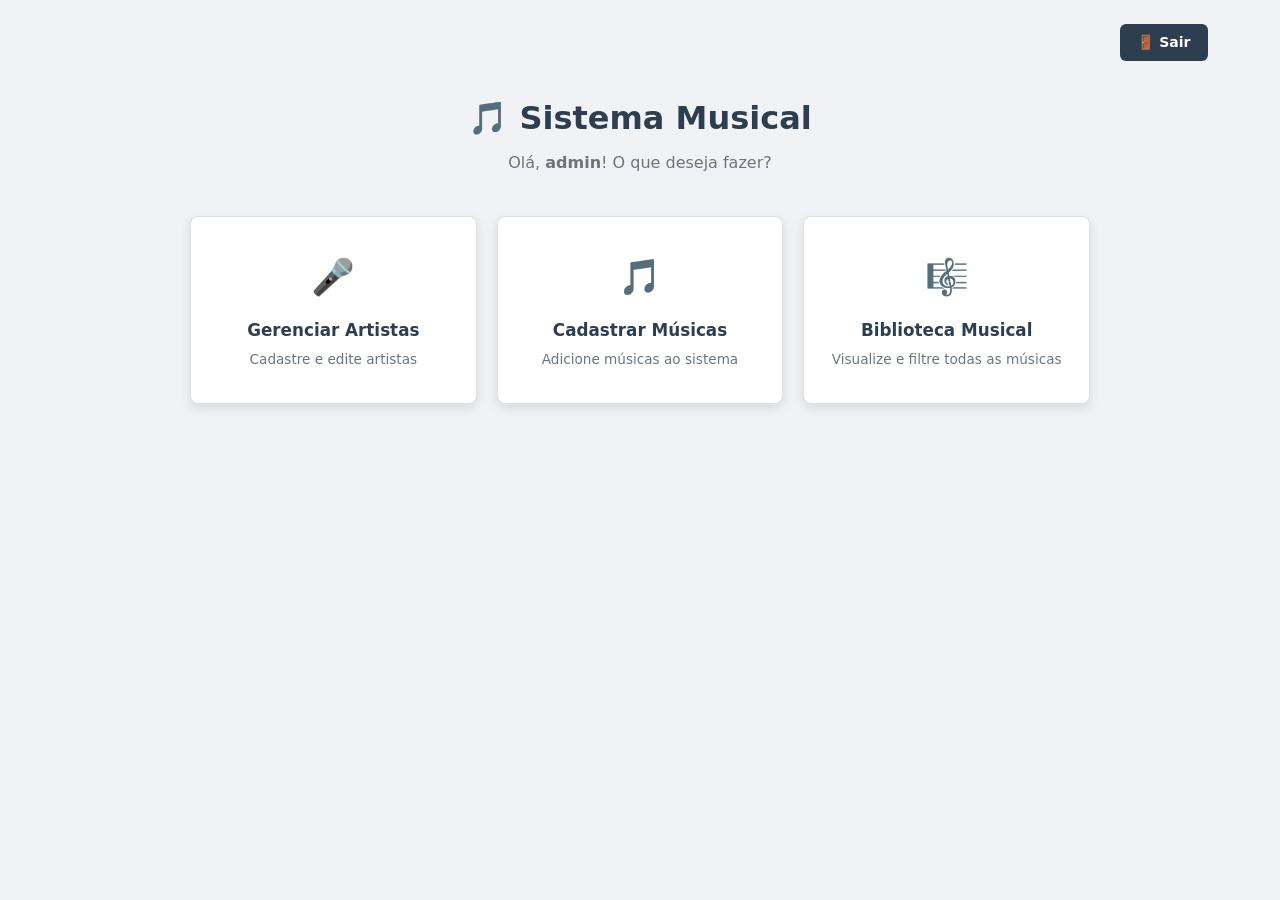
<file: sistema-musical/index.html>
<!DOCTYPE html>
<html lang="pt-br">
<head>
    <meta charset="UTF-8">
    <meta name="viewport" content="width=device-width, initial-scale=1.0">
    <title>Menu Principal — Sistema Musical</title>
    <link rel="icon" href="data:image/svg+xml,<svg xmlns=%27http://www.w3.org/2000/svg%27 viewBox=%270 0 100 100%27><text y=%27.9em%27 font-size=%2790%27>🎵</text></svg>">
    <link rel="stylesheet" href="styles.css">
</head>
<body>
    <div class="container">
        <div class="topbar">
            <a href="login.html" class="btn-back">🚪 Sair</a>
        </div>

        <div class="page-header">
            <h1>🎵 Sistema Musical</h1>
            <p>Olá, <strong>admin</strong>! O que deseja fazer?</p>
        </div>

        <div class="menu-grid">
            <div class="menu-card">
                <a href="cadastro_artista.html">
                    <div class="menu-card-icon">🎤</div>
                    <div class="menu-card-title">Gerenciar Artistas</div>
                    <div class="menu-card-desc">Cadastre e edite artistas</div>
                </a>
            </div>

            <div class="menu-card">
                <a href="cadastro_musica.html">
                    <div class="menu-card-icon">🎵</div>
                    <div class="menu-card-title">Cadastrar Músicas</div>
                    <div class="menu-card-desc">Adicione músicas ao sistema</div>
                </a>
            </div>

            <div class="menu-card">
                <a href="listagem_musicas.html">
                    <div class="menu-card-icon">🎼</div>
                    <div class="menu-card-title">Biblioteca Musical</div>
                    <div class="menu-card-desc">Visualize e filtre todas as músicas</div>
                </a>
            </div>
        </div>
    </div>
</body>
</html>
</file>
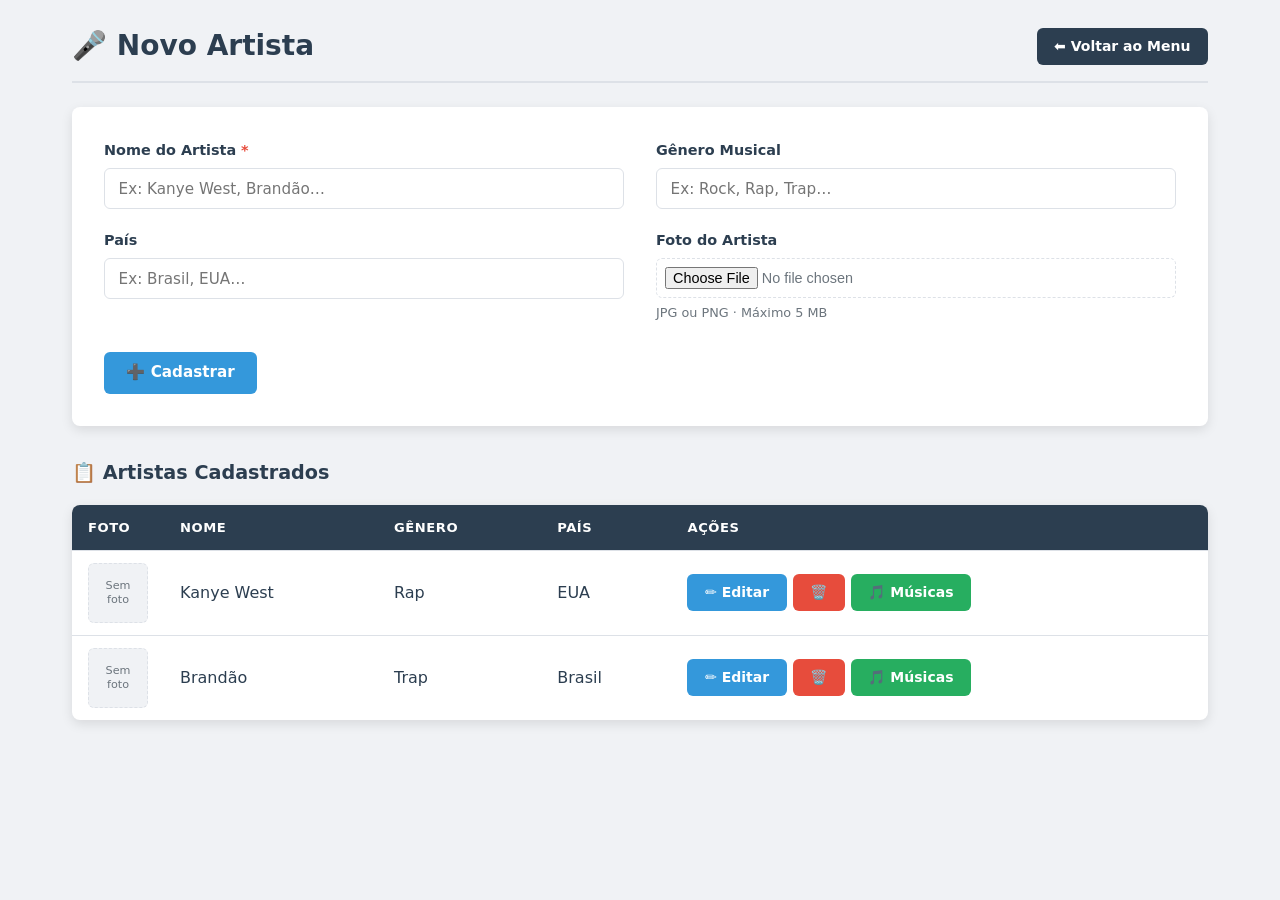
<file: sistema-musical/cadastro_artista.html>
<!DOCTYPE html>
<html lang="pt-br">
<head>
    <meta charset="UTF-8">
    <meta name="viewport" content="width=device-width, initial-scale=1.0">
    <title>Novo Artista — Sistema Musical</title>
    <link rel="icon" href="data:image/svg+xml,<svg xmlns=%27http://www.w3.org/2000/svg%27 viewBox=%270 0 100 100%27><text y=%27.9em%27 font-size=%2790%27>🎵</text></svg>">
    <link rel="stylesheet" href="styles.css">
</head>
<body>
<div class="container">

    <div class="page-header-bar">
        <h2>🎤 Novo Artista</h2>
        <div class="header-actions">
            <a href="index.html" class="btn-back">⬅ Voltar ao Menu</a>
        </div>
    </div>

    <form method="post" action="#" enctype="multipart/form-data">

        <div class="form-grid">

            <div class="form-group">
                <label for="nome">Nome do Artista <span style="color:var(--red)">*</span></label>
                <input type="text" id="nome" name="nome"
                       required placeholder="Ex: Kanye West, Brandão…">
            </div>

            <div class="form-group">
                <label for="genero">Gênero Musical</label>
                <input type="text" id="genero" name="genero"
                       placeholder="Ex: Rock, Rap, Trap…">
            </div>

            <div class="form-group">
                <label for="pais">País</label>
                <input type="text" id="pais" name="pais"
                       placeholder="Ex: Brasil, EUA…">
            </div>

            <div class="form-group">
                <label for="imagem">Foto do Artista</label>
                <input type="file" id="imagem" name="imagem" accept="image/*">
                <small>JPG ou PNG · Máximo 5 MB</small>
            </div>

        </div>

        <div class="form-actions">
            <button type="submit" class="btn-primary">➕ Cadastrar</button>
        </div>
    </form>

    <h3>📋 Artistas Cadastrados</h3>

    <div class="table-container">
        <table>
            <thead>
                <tr>
                    <th class="col-foto">Foto</th>
                    <th>Nome</th>
                    <th>Gênero</th>
                    <th>País</th>
                    <th class="col-acoes">Ações</th>
                </tr>
            </thead>
            <tbody>
                <tr>
                    <td><div class="no-image">Sem<br>foto</div></td>
                    <td>Kanye West</td>
                    <td>Rap</td>
                    <td>EUA</td>
                    <td>
                        <div class="action-buttons">
                            <a href="#" class="btn-edit">✏️ Editar</a>
                            <a href="#" class="btn-delete">🗑️</a>
                            <a href="cadastro_musica.html" class="btn-music">🎵 Músicas</a>
                        </div>
                    </td>
                </tr>
                <tr>
                    <td><div class="no-image">Sem<br>foto</div></td>
                    <td>Brandão</td>
                    <td>Trap</td>
                    <td>Brasil</td>
                    <td>
                        <div class="action-buttons">
                            <a href="#" class="btn-edit">✏️ Editar</a>
                            <a href="#" class="btn-delete">🗑️</a>
                            <a href="cadastro_musica.html" class="btn-music">🎵 Músicas</a>
                        </div>
                    </td>
                </tr>
            </tbody>
        </table>
    </div>

</div>
</body>
</html>
</file>
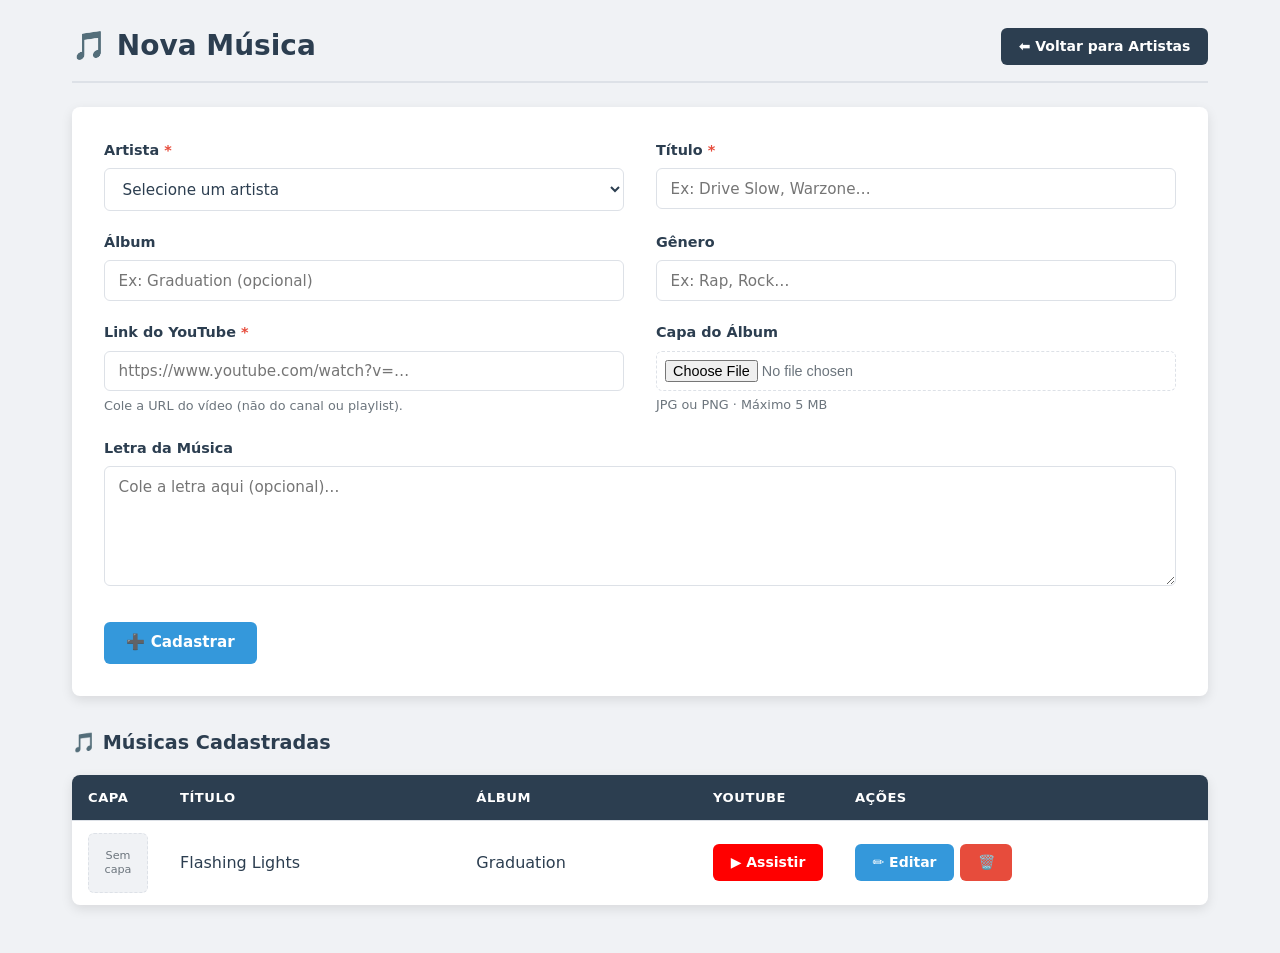
<file: sistema-musical/cadastro_musica.html>
<!DOCTYPE html>
<html lang="pt-br">
<head>
    <meta charset="UTF-8">
    <meta name="viewport" content="width=device-width, initial-scale=1.0">
    <title>Nova Música — Sistema Musical</title>
    <link rel="icon" href="data:image/svg+xml,<svg xmlns=%27http://www.w3.org/2000/svg%27 viewBox=%270 0 100 100%27><text y=%27.9em%27 font-size=%2790%27>🎵</text></svg>">
    <link rel="stylesheet" href="styles.css">
</head>
<body>
<div class="container">

    <div class="page-header-bar">
        <h2>🎵 Nova Música</h2>
        <div class="header-actions">
            <a href="cadastro_artista.html" class="btn-back">⬅ Voltar para Artistas</a>
        </div>
    </div>

    <form method="post" action="#" enctype="multipart/form-data">

        <div class="form-grid">

            <div class="form-group">
                <label for="artista_id">Artista <span style="color:var(--red)">*</span></label>
                <select name="artista_id" id="artista_id" required>
                    <option value="">Selecione um artista</option>
                    <option value="1">Kanye West</option>
                    <option value="2">Brandão</option>
                </select>
            </div>

            <div class="form-group">
                <label for="titulo">Título <span style="color:var(--red)">*</span></label>
                <input type="text" id="titulo" name="titulo"
                       required placeholder="Ex: Drive Slow, Warzone…">
            </div>

            <div class="form-group">
                <label for="album">Álbum</label>
                <input type="text" id="album" name="album" placeholder="Ex: Graduation (opcional)">
            </div>

            <div class="form-group">
                <label for="genero">Gênero</label>
                <input type="text" id="genero" name="genero" placeholder="Ex: Rap, Rock…">
            </div>

            <div class="form-group">
                <label for="youtube_link">Link do YouTube <span style="color:var(--red)">*</span></label>
                <input type="url" id="youtube_link" name="youtube_link"
                       required placeholder="https://www.youtube.com/watch?v=…">
                <small>Cole a URL do vídeo (não do canal ou playlist).</small>
            </div>

            <div class="form-group">
                <label for="imagem_capa">Capa do Álbum</label>
                <input type="file" id="imagem_capa" name="imagem_capa" accept="image/*">
                <small>JPG ou PNG · Máximo 5 MB</small>
            </div>

            <div class="form-group full">
                <label for="letra">Letra da Música</label>
                <textarea id="letra" name="letra" placeholder="Cole a letra aqui (opcional)…"></textarea>
            </div>

        </div>

        <div class="form-actions">
            <button type="submit" class="btn-primary">➕ Cadastrar</button>
        </div>
    </form>

    <h3>🎵 Músicas Cadastradas</h3>
    <div class="table-container">
        <table>
            <thead>
                <tr>
                    <th class="col-capa">Capa</th>
                    <th>Título</th>
                    <th>Álbum</th>
                    <th class="col-youtube">YouTube</th>
                    <th class="col-acoes">Ações</th>
                </tr>
            </thead>
            <tbody>
                <tr>
                    <td><div class="no-image">Sem<br>capa</div></td>
                    <td>Flashing Lights</td>
                    <td>Graduation</td>
                    <td><a href="#" target="_blank" class="btn-youtube">▶ Assistir</a></td>
                    <td>
                        <div class="action-buttons">
                            <a href="#" class="btn-edit">✏️ Editar</a>
                            <a href="#" class="btn-delete">🗑️</a>
                        </div>
                    </td>
                </tr>
            </tbody>
        </table>
    </div>

</div>
</body>
</html>
</file>
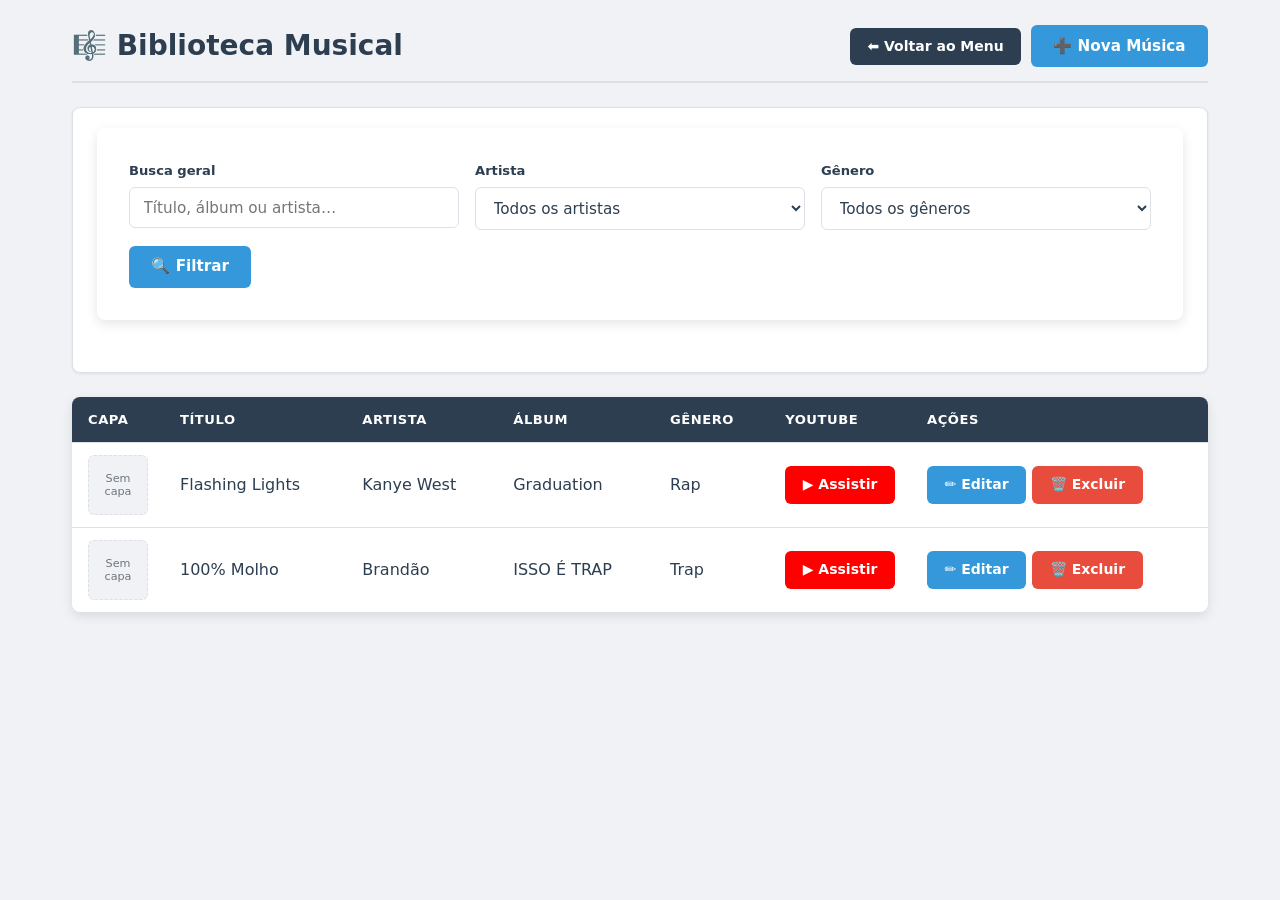
<file: sistema-musical/listagem_musicas.html>
<!DOCTYPE html>
<html lang="pt-br">
<head>
    <meta charset="UTF-8">
    <meta name="viewport" content="width=device-width, initial-scale=1.0">
    <title>Biblioteca Musical — Sistema Musical</title>
    <link rel="icon" href="data:image/svg+xml,<svg xmlns=%27http://www.w3.org/2000/svg%27 viewBox=%270 0 100 100%27><text y=%27.9em%27 font-size=%2790%27>🎵</text></svg>">
    <link rel="stylesheet" href="styles.css">
</head>
<body>
    <div class="container">
        <div class="page-header-bar">
            <h2>🎼 Biblioteca Musical</h2>
            <div class="header-actions">
                <a href="index.html" class="btn-back">⬅ Voltar ao Menu</a>
                <a href="cadastro_musica.html" class="btn-primary">➕ Nova Música</a>
            </div>
        </div>

        <div class="filters">
            <form method="get" class="filter-form" action="#">
                <div class="filter-group">
                    <div class="filter-item">
                        <label for="busca">Busca geral</label>
                        <input type="text" name="busca" id="busca" placeholder="Título, álbum ou artista…">
                    </div>

                    <div class="filter-item">
                        <label for="artista">Artista</label>
                        <select name="artista" id="artista">
                            <option value="">Todos os artistas</option>
                            <option value="1">Kanye West</option>
                            <option value="2">Brandão</option>
                        </select>
                    </div>

                    <div class="filter-item">
                        <label for="genero">Gênero</label>
                        <select name="genero" id="genero">
                            <option value="">Todos os gêneros</option>
                            <option value="RAP">RAP</option>
                        </select>
                    </div>
                </div>

                <div class="filter-actions">
                    <button type="submit" class="btn-primary">🔍 Filtrar</button>
                </div>
            </form>
        </div>

        <div class="table-container">
            <table>
                <thead>
                    <tr>
                        <th class="col-capa">Capa</th>
                        <th>Título</th>
                        <th>Artista</th>
                        <th>Álbum</th>
                        <th>Gênero</th>
                        <th class="col-youtube">YouTube</th>
                        <th class="col-acoes">Ações</th>
                    </tr>
                </thead>
                <tbody>
                    <tr>
                        <td><div class="no-image">Sem<br>capa</div></td>
                        <td>Flashing Lights</td>
                        <td>Kanye West</td>
                        <td>Graduation</td>
                        <td>Rap</td>
                        <td><a href="#" target="_blank" class="btn-youtube">▶ Assistir</a></td>
                        <td>
                            <div class="action-buttons">
                                <a href="#" class="btn-edit">✏️ Editar</a>
                                <a href="#" class="btn-delete">🗑️ Excluir</a>
                            </div>
                        </td>
                    </tr>
                    <tr>
                        <td><div class="no-image">Sem<br>capa</div></td>
                        <td>100% Molho</td>
                        <td>Brandão</td>
                        <td>ISSO É TRAP</td>
                        <td>Trap</td>
                        <td><a href="#" target="_blank" class="btn-youtube">▶ Assistir</a></td>
                        <td>
                            <div class="action-buttons">
                                <a href="#" class="btn-edit">✏️ Editar</a>
                                <a href="#" class="btn-delete">🗑️ Excluir</a>
                            </div>
                        </td>
                    </tr>
                </tbody>
            </table>
        </div>
    </div>
</body>
</html>
</file>
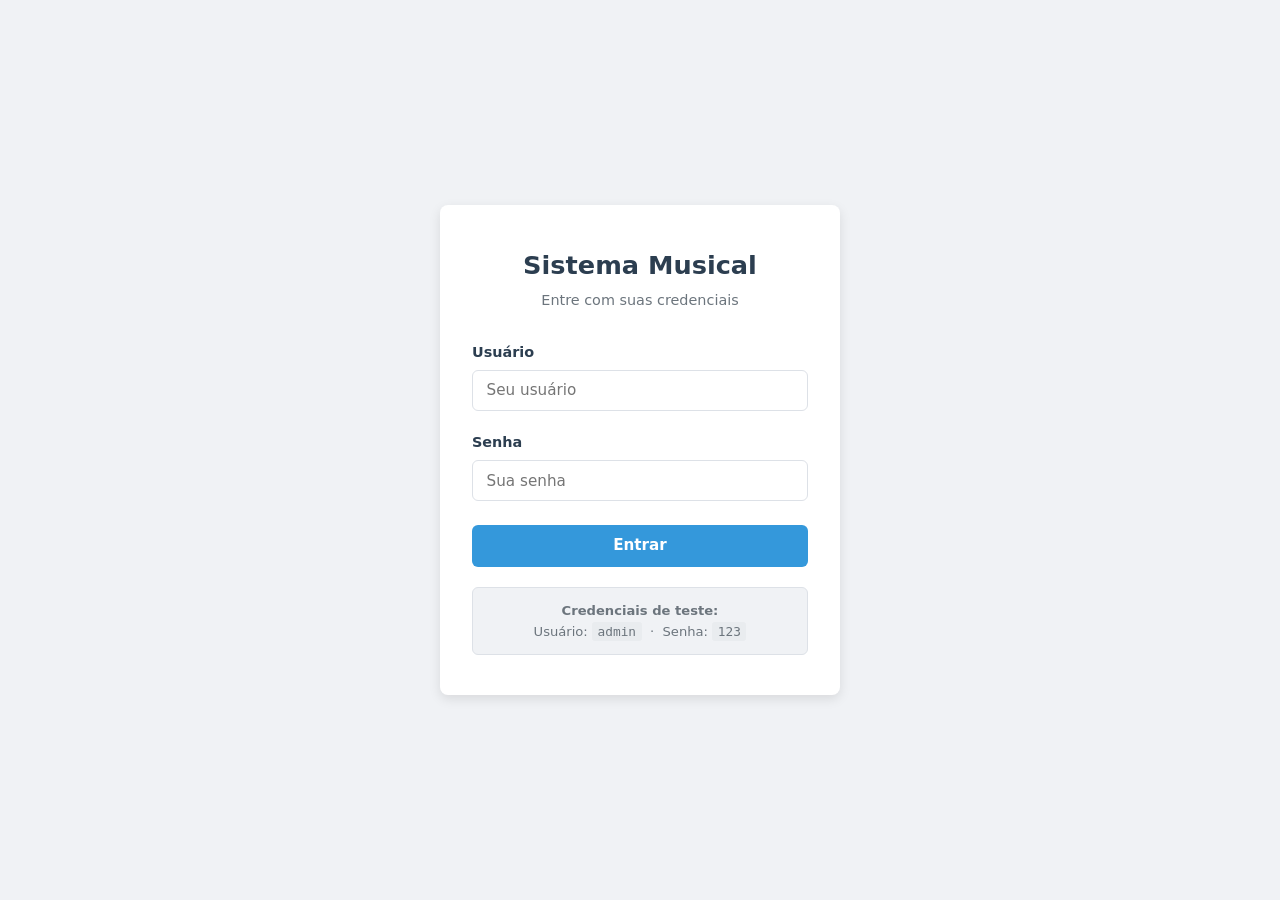
<file: sistema-musical/login.html>
<!DOCTYPE html>
<html lang="pt-br">
<head>
    <meta charset="UTF-8">
    <meta name="viewport" content="width=device-width, initial-scale=1.0">
    <title>Login — Sistema Musical</title>
    <link rel="icon" href="data:image/svg+xml,<svg xmlns=%27http://www.w3.org/2000/svg%27 viewBox=%270 0 100 100%27><text y=%27.9em%27 font-size=%2790%27>🎵</text></svg>">
    <link rel="stylesheet" href="styles.css">
</head>
<body class="login-page">
    <div class="login-card">
        <div class="login-header">
            <h1>Sistema Musical</h1>
            <p>Entre com suas credenciais</p>
        </div>

        <form method="post" action="#">
            <div class="form-group">
                <label for="usuario">Usuário</label>
                <input type="text"
                       id="usuario"
                       name="usuario"
                       required
                       autocomplete="username"
                       placeholder="Seu usuário">
            </div>

            <div class="form-group">
                <label for="senha">Senha</label>
                <input type="password"
                       id="senha"
                       name="senha"
                       required
                       autocomplete="current-password"
                       placeholder="Sua senha">
            </div>

            <button type="submit" class="btn-primary">Entrar</button>
        </form>

        <div class="login-hint">
            <strong>Credenciais de teste:</strong><br>
            Usuário: <code>admin</code> &nbsp;·&nbsp; Senha: <code>123</code>
        </div>
    </div>
</body>
</html>
</file>
<file: sistema-musical/styles.css>
:root {
    --primary:     #2c3e50;
    --blue:        #3498db;
    --blue-dark:   #2980b9;
    --green:       #27ae60;
    --red:         #e74c3c;
    --red-dark:    #c0392b;
    --bg:          #f0f2f5;
    --surface:     #ffffff;
    --border:      #dde1e7;
    --text:        #2c3e50;
    --text-muted:  #6c757d;
    --shadow-sm:   0 1px 3px rgba(0,0,0,.08);
    --shadow-md:   0 4px 12px rgba(0,0,0,.10);
    --radius:      8px;
    --font:        'Segoe UI', system-ui, -apple-system, sans-serif;
}

*, *::before, *::after {
    margin: 0;
    padding: 0;
    box-sizing: border-box;
}

body {
    font-family: var(--font);
    background-color: var(--bg);
    color: var(--text);
    line-height: 1.6;
    min-height: 100vh;
}

form {
    background: var(--surface);
    padding: 2rem;
    border-radius: var(--radius);
    box-shadow: var(--shadow-md);
    margin-bottom: 2rem;
}

.form-group {
    margin-bottom: 1.25rem;
}

label {
    display: block;
    margin-bottom: .4rem;
    font-size: .9rem;
    font-weight: 600;
    color: var(--primary);
}

input[type="text"],
input[type="password"],
textarea,
select {
    width: 100%;
    padding: .65rem .85rem;
    border: 1.5px solid var(--border);
    border-radius: 6px;
    font-size: .95rem;
    font-family: var(--font);
    color: var(--text);
    background: var(--surface);
    transition: border-color .2s, box-shadow .2s;
}

input:focus,
textarea:focus,
select:focus {
    outline: none;
    border-color: var(--blue);
    box-shadow: 0 0 0 3px rgba(52,152,219,.15);
}

.btn-primary,
.btn-edit,
.btn-delete,
.btn-music,
.btn-back,
.btn-youtube {
    display: inline-flex;
    align-items: center;
    justify-content: center;
    gap: .35rem;
    padding: .55rem 1.1rem;
    border: none;
    border-radius: 6px;
    font-size: .875rem;
    font-weight: 600;
    font-family: var(--font);
    cursor: pointer;
    text-decoration: none;
    white-space: nowrap;
    transition: background-color .2s, transform .15s, box-shadow .2s;
    line-height: 1.4;
}

.btn-primary {
    padding: .65rem 1.4rem;
    font-size: .95rem;
    background: var(--blue);
    color: #fff;
}
.btn-primary:hover { background: var(--blue-dark); transform: translateY(-1px); box-shadow: var(--shadow-sm); }

.btn-back        { background: var(--primary); color: #fff; }
.btn-back:hover  { background: #1a252f; }

.btn-edit           { background: var(--blue);  color: #fff; }
.btn-edit:hover      { background: var(--blue-dark); }
.btn-delete         { background: var(--red);   color: #fff; }
.btn-delete:hover    { background: var(--red-dark); }

.btn-music          { background: var(--green); color: #fff; }
.btn-music:hover     { background: #219a52; }

.btn-youtube        { background: #ff0000; color: #fff; }
.btn-youtube:hover  { background: #cc0000; }

.message {
    display: flex;
    align-items: center;
    gap: .6rem;
    padding: .85rem 1.1rem;
    border-radius: 6px;
    margin-bottom: 1.25rem;
    font-size: .95rem;
    font-weight: 500;
}

.message.success { background: #d4edda; color: #155724; border: 1px solid #c3e6cb; }
.message.error   { background: #f8d7da; color: #721c24; border: 1px solid #f5c6cb; }

textarea {
    min-height: 120px;
    resize: vertical;
}

.login-page {
    display: flex;
    justify-content: center;
    align-items: center;
    min-height: 100vh;
    background: var(--bg);
    padding: 1rem;
}

.login-card {
    background: var(--surface);
    padding: 2.5rem 2rem;
    border-radius: var(--radius);
    box-shadow: var(--shadow-md);
    width: 100%;
    max-width: 400px;
}

.login-card form {
    background: none;
    box-shadow: none;
    padding: 0;
    margin: 0;
}

.login-header {
    text-align: center;
    margin-bottom: 1.75rem;
}

.login-header h1 {
    font-size: 1.6rem;
    color: var(--primary);
    margin-bottom: .25rem;
}

.login-header p {
    color: var(--text-muted);
    font-size: .9rem;
}

.login-card .btn-primary {
    width: 100%;
    margin-top: .25rem;
}

.login-hint {
    margin-top: 1.25rem;
    padding: .75rem 1rem;
    background: var(--bg);
    border-radius: 6px;
    text-align: center;
    font-size: .82rem;
    color: var(--text-muted);
    border: 1px solid var(--border);
}

.login-hint code {
    background: #e9ecef;
    padding: .1rem .35rem;
    border-radius: 3px;
    font-size: .8rem;
}

.container {
    max-width: 1200px;
    margin: 0 auto;
    padding: 24px 32px;
}

.topbar {
    display: flex;
    justify-content: flex-end;
    margin-bottom: 2rem;
}

.page-header {
    text-align: center;
    margin-bottom: 2.5rem;
}

.page-header h1 {
    font-size: 2rem;
    color: var(--primary);
    margin-bottom: .35rem;
}

.page-header p { color: var(--text-muted); font-size: 1rem; }

.menu-grid {
    display: grid;
    grid-template-columns: repeat(auto-fit, minmax(240px, 1fr));
    gap: 1.25rem;
    max-width: 900px;
    margin: 0 auto;
}

.menu-card {
    background: var(--surface);
    border-radius: var(--radius);
    box-shadow: var(--shadow-md);
    transition: transform .2s, box-shadow .2s;
    border: 1px solid var(--border);
}

.menu-card:hover {
    transform: translateY(-4px);
    box-shadow: 0 8px 20px rgba(0,0,0,.13);
}

.menu-card a {
    display: block;
    padding: 2rem 1.5rem;
    text-align: center;
    text-decoration: none;
    color: var(--text);
}

.menu-card-icon  { font-size: 2.2rem; margin-bottom: .75rem; }
.menu-card-title { font-size: 1.05rem; font-weight: 600; color: var(--primary); margin-bottom: .35rem; }
.menu-card-desc  { font-size: .85rem; color: var(--text-muted); }

h2 {
    font-size: 1.75rem;
    font-weight: 600;
    color: var(--primary);
    margin-bottom: 1.5rem;
    padding-bottom: .75rem;
    border-bottom: 2px solid var(--border);
}

h3 {
    font-size: 1.2rem;
    font-weight: 600;
    color: var(--primary);
    margin: 2rem 0 1rem;
}

.page-header-bar {
    display: flex;
    align-items: center;
    justify-content: space-between;
    gap: 1rem;
    margin-bottom: 1.5rem;
    padding-bottom: .75rem;
    border-bottom: 2px solid var(--border);
    flex-wrap: wrap;
}

.page-header-bar h2 {
    margin: 0;
    padding: 0;
    border: none;
    font-size: 1.75rem;
    font-weight: 600;
    color: var(--primary);
}

.page-header-bar .header-actions {
    display: flex;
    gap: .6rem;
    flex-wrap: wrap;
    align-items: center;
}

input[type="number"],
input[type="url"],
input[type="date"] {
    width: 100%;
    padding: .65rem .85rem;
    border: 1.5px solid var(--border);
    border-radius: 6px;
    font-size: .95rem;
    font-family: var(--font);
    color: var(--text);
    background: var(--surface);
    transition: border-color .2s, box-shadow .2s;
}

input[type="file"] {
    width: 100%;
    padding: .5rem;
    border: 1.5px dashed var(--border);
    border-radius: 6px;
    font-size: .9rem;
    color: var(--text-muted);
    cursor: pointer;
}

small {
    display: block;
    margin-top: .3rem;
    font-size: .8rem;
    color: var(--text-muted);
}

.form-grid {
    display: grid;
    grid-template-columns: 1fr 1fr;
    gap: 0 2rem;
}

.form-grid .form-group.full {
    grid-column: 1 / -1;
}

.form-actions {
    display: flex;
    gap: .75rem;
    align-items: center;
    flex-wrap: wrap;
    margin-top: .5rem;
    grid-column: 1 / -1;
}

.current-image {
    display: flex;
    align-items: center;
    gap: .75rem;
    margin-top: .75rem;
    padding: .75rem;
    background: var(--bg);
    border-radius: 6px;
}

.current-image img {
    width: 64px;
    height: 64px;
    object-fit: cover;
    border-radius: 6px;
    flex-shrink: 0;
}

.current-image small {
    margin: 0;
    color: var(--text-muted);
}

.table-container {
    background: var(--surface);
    border-radius: var(--radius);
    box-shadow: var(--shadow-md);
    overflow: hidden;
    margin-bottom: 1.5rem;
}

table {
    width: 100%;
    border-collapse: collapse;
}

th, td {
    padding: 12px 16px;
    text-align: left;
    vertical-align: middle;
    border-bottom: 1px solid var(--border);
}

th {
    background: var(--primary);
    color: #fff;
    font-size: .82rem;
    font-weight: 600;
    letter-spacing: .04em;
    text-transform: uppercase;
    white-space: nowrap;
}

tbody tr:last-child td { border-bottom: none; }
tbody tr:hover { background: #f8fafc; }

.col-foto,
.col-capa    { width: 90px;  white-space: nowrap; }
.col-youtube { width: 110px; white-space: nowrap; }
.col-acoes   { white-space: nowrap; }

.action-buttons {
    display: flex;
    gap: 6px;
    align-items: center;
    flex-wrap: nowrap;
}

.table-thumbnail {
    width: 60px;
    height: 60px;
    object-fit: cover;
    border-radius: 6px;
    display: block;
}

.no-image {
    width: 60px;
    height: 60px;
    background: var(--bg);
    border: 1.5px dashed var(--border);
    border-radius: 6px;
    display: flex;
    align-items: center;
    justify-content: center;
    font-size: .7rem;
    color: var(--text-muted);
    text-align: center;
    line-height: 1.2;
}

td.empty-cell {
    text-align: center;
    color: var(--text-muted);
    padding: 2rem;
    font-size: .95rem;
}

.filters {
    background: var(--surface);
    padding: 1.25rem 1.5rem;
    border-radius: var(--radius);
    box-shadow: var(--shadow-sm);
    margin-bottom: 1.5rem;
    border: 1px solid var(--border);
}

.filter-group {
    display: flex;
    gap: 1rem;
    flex-wrap: wrap;
    margin-bottom: 1rem;
}

.filter-item {
    flex: 1;
    min-width: 180px;
}

.filter-item label {
    font-size: .82rem;
}

.filter-actions {
    display: flex;
    gap: .75rem;
    align-items: center;
}

.text-center { text-align: center; }
.text-muted  { color: var(--text-muted); font-size: .9rem; }

.mt-1 { margin-top: .5rem; }
.mt-2 { margin-top: 1rem; }
.mt-3 { margin-top: 1.5rem; }
.mb-1 { margin-bottom: .5rem; }
.mb-2 { margin-bottom: 1rem; }
.mb-3 { margin-bottom: 1.5rem; }

@media (max-width: 768px) {
    .container { padding: 16px; }
    h2 { font-size: 1.4rem; }
    form { padding: 1.25rem; }
    .form-grid { grid-template-columns: 1fr; }
    .filter-group   { flex-direction: column; gap: .75rem; }
    .filter-item    { min-width: 100%; }
    .table-container { overflow-x: auto; }
    table            { min-width: 560px; }
    th, td { padding: 10px 12px; font-size: .85rem; }
    .table-thumbnail,
    .no-image { width: 48px; height: 48px; }
    .col-foto, .col-capa { width: 68px; }
    .action-buttons { flex-wrap: wrap; gap: 4px; }
    .btn-edit, .btn-delete, .btn-music, .btn-youtube {
        padding: .4rem .7rem;
        font-size: .78rem;
    }
    .menu-grid { grid-template-columns: 1fr; }
}
</file>
